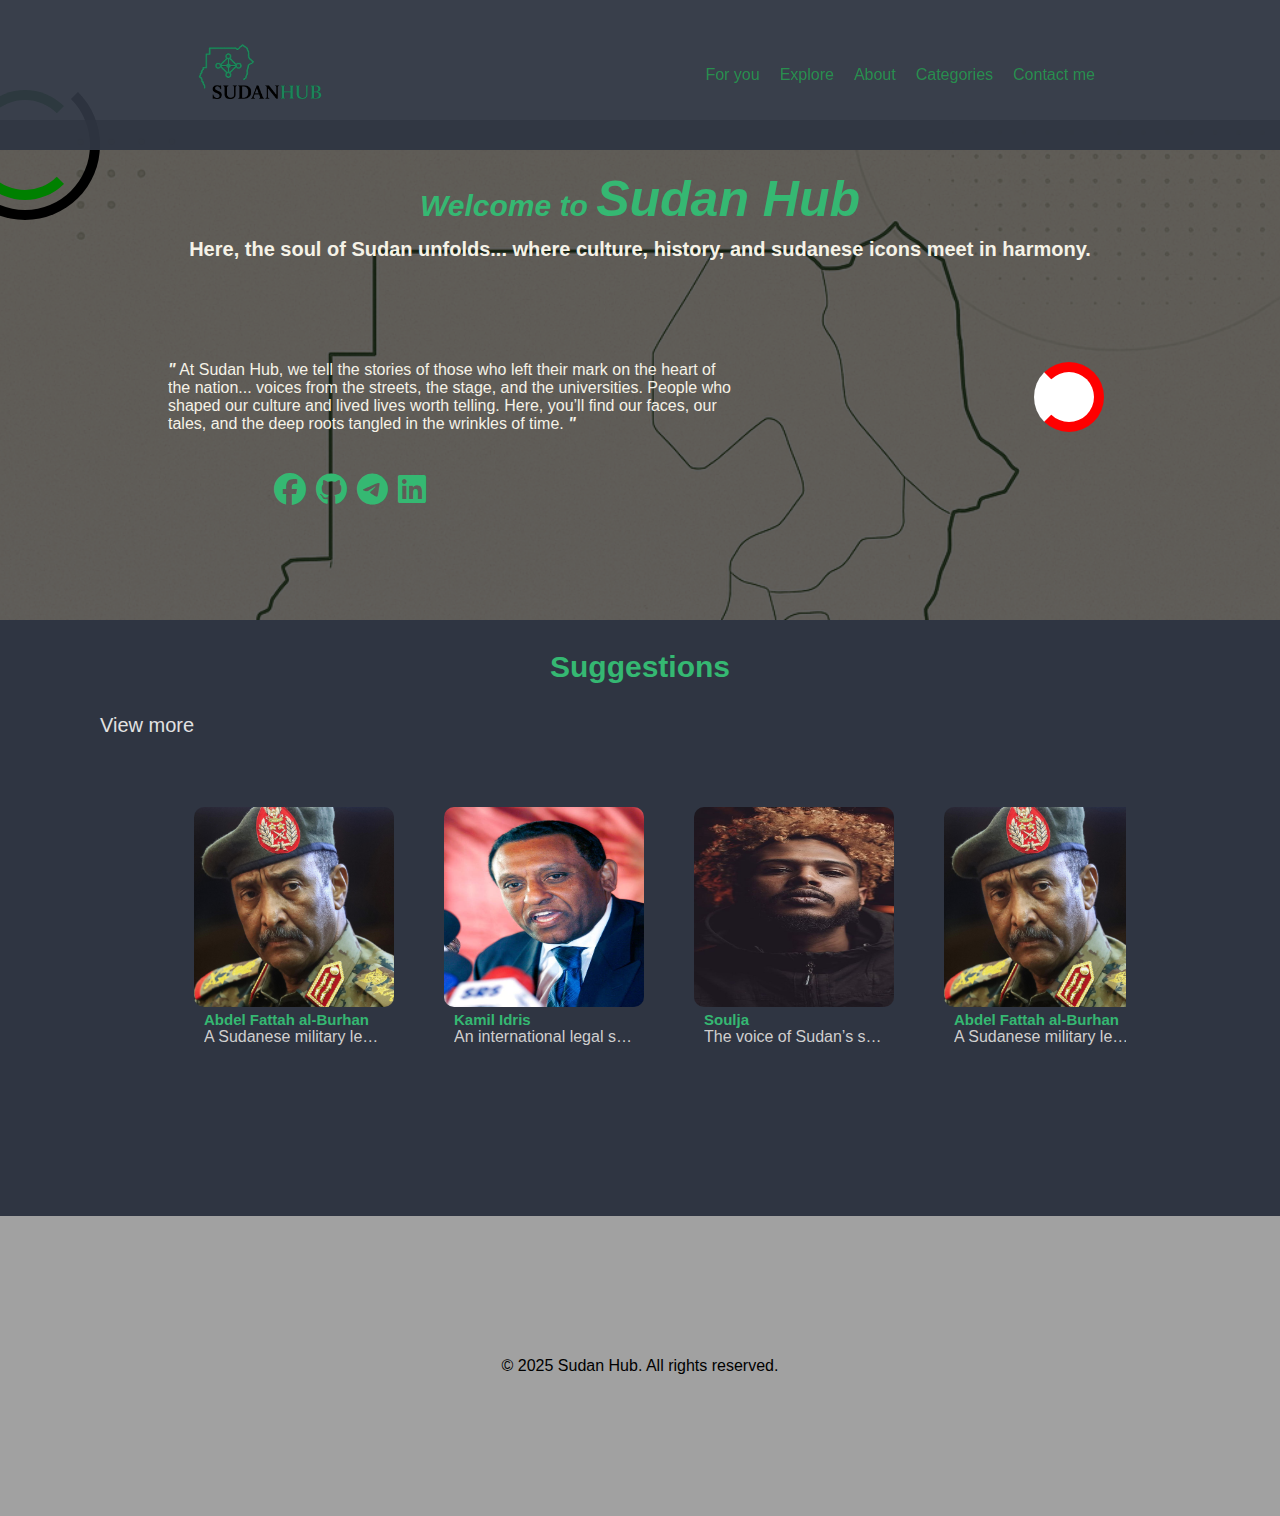
<file: index.html>
<!DOCTYPE html>
<html lang="en">
    <head>
        <meta charset="UTF-8">
        <meta name="viewport" content="width=device-width, initial-scale=1.0">
        <title>Sudan Hub</title>
        <link rel="stylesheet" href="css/style.css">
        <link rel="stylesheet" href="https://cdnjs.cloudflare.com/ajax/libs/font-awesome/6.5.0/css/all.min.css">
    </head>
    <body>
        <header class="header" style="grid-area: head;">
            <img class="logo" src="images/logo.png" alt="Sudan Hub Logo" width="150px" height="auto">
            <nav class="navigation" style="grid-area: nav;">
                <ul>
                    <li><a href="html/nav/for-you.html" target="_blank">For you</a></li>
                    <li><a href="html/nav/explore.html" target="_blank">Explore</a></li>
                    <li class="dropdown">
                        <a href="html/nav/about.html" target="_blank">About</a>
                        <ul class="dropdown-menu">
                            <li><a href="html/nav/about.html" target="_blank">About Sudan Hub</a></li>
                            <li><a href="#">About me</a></li>
                        </ul>
                    </li>
                    <li class="dropdown">
                         <a href="html/nav/categories.html" target="_blank">Categories</a>
                         <ul class="dropdown-menu">
                             <li><a href="html/nav/dropdown/characters.html" target="_blank">Influential Figures</a></li>
                             <li><a href="html/nav/dropdown/culture.html" target="_blank">Culture</a></li>
                             <li><a href="html/nav/dropdown/history.html" target="_blank">History</a></li>
                             <li><a href="html/nav/dropdown/presidents.html" target="_blank">Presidents</a></li>
                         </ul>
                    </li>
                    <li><a href="mailto:codemo.devx@gmail.com">Contact me</a></li>
                </ul>
            </nav>
        </header>
        <article style="grid-area: cont;">
            <section class="sec-1">
                <h1 class="title-no1">Welcome to <span class="span-no1">Sudan Hub</span></h1>
                <div class="text-no1">Here, the soul of Sudan unfolds...
                        where culture, history, and sudanese icons meet in harmony.
                </div>
                <div class="sec-1-text">
                    <p><span class="span-no2">"</span> At Sudan Hub, we tell the stories of those who left their
                        mark on the heart of the nation... voices from the streets, the stage, and the universities.
                        People who shaped our culture and lived lives worth telling. Here, you’ll find our faces,
                        our tales, and the deep roots tangled in the wrinkles of time. <span class="span-no2">"</span>
                    </p>
                    <div class="anmi"></div>
                </div>
                <div class="icons">
                    <a href="https://www.facebook.com/profile.php?id=61577130180269" target="_blank">
                        <i class="fab fa-facebook fa-2x"></i>
                    </a>
                    <a href="https://github.com/codemo-x" target="_blank">
                        <i class="fab fa-github fa-2x"></i>
                    </a>
                    <a href="https://t.me/sudanhub" target="_blank">
                        <i class="fab fa-telegram fa-2x"></i>
                    </a>
                    <a href="" target="_blank">
                        <i class="fab fa-linkedin fa-2x"></i>
                    </a>
                </div>
            </section>
            <section class="sec-2">
                <h1 class="title-sec2">Suggestions</h1>
                <a href="html/nav/dropdown/characters.html" target="_blank" class="view">View more</a>
                <div class="slides">
                    <a href="#" target="_blank" class="slide no1">
                        <img src="images/borhan.jpg" alt="Abdel fattah al-burhan" width="200px" height="200px">
                        <h2>Abdel Fattah al-Burhan</h2>
                        <p>A Sudanese military leader
                        at the heart of the political
                        scene since the revolution,
                        steering the country through
                        a complex transitional period
                        </p>
                    </a>
                    <a href="#" target="_blank" class="slide no2">
                        <img src="images/kamel.jpg" alt="Kamil Idris" width="200px" height="200px">
                        <h2>Kamil Idris</h2>
                        <p>An international legal
                        scholar and academic,
                        known for his reasoned voice...
                        returning to lead Sudan as Prime
                        Minister at a pivotal moment
                        </p>
                    </a>
                    <a href="#" target="_blank" class="slide no3">
                        <img src="images/solja.jpg" alt="soulja" width="200px" height="200px">
                        <h2>Soulja</h2>
                        <p>The voice of Sudan’s
                        streets...through rap,
                        he channels a generation’s
                        pain, resistance, and cry for freedom
                        </p>
                    </a>
                    <a href="#" target="_blank" class="slide no4">
                        <img src="images/borhan.jpg" alt="Abdel fattah al-burhan" width="200px" height="200px">
                        <h2>Abdel Fattah al-Burhan</h2>
                        <p>A Sudanese military leader
                        at the heart of the political
                        scene since the revolution,
                        steering the country through
                        a complex transitional period
                        </p>
                    </a>
                    <a href="#" target="_blank" class="slide no5">
                        <img src="images/kamel.jpg" alt="Kamil Idris" width="200px" height="200px">
                        <h2>Kamil Idris</h2>
                        <p>An international legal
                        scholar and academic,
                        known for his reasoned voice...
                        returning to lead Sudan as Prime
                        Minister at a pivotal moment
                        </p>
                    </a>
                    <a href="#" target="_blank" class="slide no6">
                        <img src="images/solja.jpg" alt="soulja" width="200px" height="200px">
                        <h2>Soulja</h2>
                        <p>The voice of Sudan’s
                        streets...through rap,
                        he channels a generation’s
                        pain, resistance, and cry for freedom
                        </p>
                    </a>
                    <a href="#" target="_blank" class="slide no7">
                        <img src="images/borhan.jpg" alt="Abdel fattah al-burhan" width="200px" height="200px">
                        <h2>Abdel Fattah al-Burhan</h2>
                        <p>A Sudanese military leader
                        at the heart of the political
                        scene since the revolution,
                        steering the country through
                        a complex transitional period
                        </p>
                    </a>
                    <a href="#" target="_blank" class="slide no8">
                        <img src="images/kamel.jpg" alt="Kamil Idris" width="200px" height="200px">
                        <h2>Kamil Idris</h2>
                        <p>An international legal
                        scholar and academic,
                        known for his reasoned voice...
                        returning to lead Sudan as Prime
                        Minister at a pivotal moment
                        </p>
                    </a>
                    <a href="#" target="_blank" class="slide no9">
                        <img src="images/solja.jpg" alt="soulja" width="200px" height="200px">
                        <h2>Soulja</h2>
                        <p>The voice of Sudan’s
                        streets...through rap,
                        he channels a generation’s
                        pain, resistance, and cry for freedom
                        </p>
                    </a>
                </div>
            </section>
        </article>
        <footer class="footer" style="grid-area: foot;">
            <p>&copy; 2025 Sudan Hub. All rights reserved.</p>
        </footer>
    </body>
</html>
</file>
<file: css/style.css>
* {
    margin: 0;
    padding: 0;
    box-sizing: border-box;
    font-family: Arial, Helvetica, sans-serif;
}

.header {
    background-color: #2f3542f3;
    width: 100%;
    position: fixed;
    z-index: 999;
    display: flex;
    justify-content: space-around;
    align-items: center;
    min-height: 50px;
}

.navigation > ul {
    list-style: none;
    display: flex;
    gap: 20px;
    margin: 0;
    padding: 0;
    position: relative;
}

.navigation a {
    text-decoration: none;
    color: rgba(36, 172, 81, 0.733);
}

.navigation > ul > li > a:hover {
    color: #1b4d32;
    border: 1px solid #1b4d32;
    padding: 5px;
    border-radius: 5px;
}

.navigation li {
    position: relative;
}

.dropdown-menu {
    list-style: none;
    display: none;
    position: absolute;
    top: 100%;
    left: 0;
    background-color: #f5f2e7;
    box-shadow: 0 2px 10px rgba(0, 0, 0, 0.1);
    min-width: 150px;
    z-index: 100;
}

.dropdown-menu li a {
    padding: 10px;
    display: block;
    color: #2e6b45;
}

.dropdown:hover .dropdown-menu {
    display: block;
}

.dropdown-menu li a:hover {
    background-color: #e2e2e2;
    color: #1b4d32;
}

article {
    padding-top: 120px;
    
}

.sec-1 {
    padding: 50px;
    color: #f5f2e7;
    height: 500px;
    background-image: url(../images/sec1.png);
    background-repeat: no-repeat;
    background-size: cover;
    background-attachment: fixed;
    z-index: 998;
    position: relative;
}

.sec-1::before {
    content: "";
    width: 100%;
    height: 100%;
    position: absolute;
    background-color: rgba(0, 0, 0, 0.623);
    top: 0;
    left: 0;
    z-index: -1;
}

.sec-1 h1 {
    color: #35b872;
    font-size: 30px;
    margin-bottom: 10px;
    font-family: 'Trebuchet MS', 'Lucida Sans Unicode', 'Lucida Grande', 'Lucida Sans', Arial, sans-serif;
    font-style: oblique;
    text-align: center;
}

.sec-1 h1 .span-no1 {
    font-size: 50px;
    font-weight: bold;
    font-family: 'Gill Sans', 'Gill Sans MT', Calibri, 'Trebuchet MS', sans-serif;
}

.sec-1 .text-no1 {
    font-size: 20px;
    font-weight: bold;
    text-align: center;
    margin-bottom: 100px;
}

.sec-1 > p {
    font-size: 20px;
    width: 60%;
}

.sec-1 .span-no2 {
    font-style: oblique;
    font-weight: bold;
    font-family: 'Gill Sans', 'Gill Sans MT', Calibri, 'Trebuchet MS', sans-serif;
}

.anmi {
    width: 70px;
    height: 70px;
    background-color: white;
    border: 10px solid red;
    border-left: 10px solid transparent;
    border-radius: 50%; 
    animation: rotate 3s linear infinite;
}

.anmi::before {
    content: "";
    width: 90px;
    height: 90px;
    border: 10px solid green;
    border-right: 10px solid transparent;
    border-radius: 50%;
    position: absolute;
    top: -30px;
    left: -30px;
    animation: rotate 1s 0.5s linear infinite;
}

.anmi::after {
    content: "";
    width: 130px;
    height: 130px;
    border: 10px solid black;
    border-top: 10px solid transparent;
    border-radius: 50%;
    position: absolute;
    top: -50px;
    left: -50px;
    animation: rotate 2s linear infinite;
}

.sec-1-text {
    width: 80%;
    margin: 0 auto;
    display: grid;
    grid-template-columns: 60% 40%;
    align-items: center;
    gap: 300px;
}

.icons{
    display: flex;
    flex-flow: row nowrap;
    gap: 10px;
    width: 200px;
    justify-content: center;
    margin-top: 40px;
    margin-left: 200px;
}

.icons a {
    text-decoration: none;
    color: #35b872;
}

@keyframes rotate {
    to {
        transform: rotate(360deg);
    }
}

.sec-2 {
    background-color: #2f3542;
    padding: 50px 100px 100px;
}

.sec-2 .title-sec2 {
    font-size: 30px;
    text-align: center;
    color: #35b872;
    font-weight: bold;
    margin-bottom: 30px;
    margin-top: -20px;
}

.sec-2 > .view {
    text-decoration: none;
    font-size: 20px;
    color: #e2e2e2;
}

.sec-2 .view:hover {
    text-decoration: underline;
    color: #a1a1a1;
}

.sec-2  .slides {
    display: flex;
    justify-content: space-between;
    justify-content: flex-start;
    width: 90%;
    padding: 50px 30px;
    margin: 0 auto;
    gap: 30px;
    overflow-x: scroll;
    scroll-behavior: smooth;
}

.slides::-webkit-scrollbar {
    height: 10px;
}
.slides::-webkit-scrollbar-track {
    background: #00000049;
    border-radius: 5px;
}
.slides::-webkit-scrollbar-thumb {
    background: #35b872;
    border-radius: 5px;

}

.slide {
    width: 220px;
    height: auto;
    padding: 20px;
    text-decoration: none;
    transition: 0.5 ease;
}

.sec-2 > .slides > .slide:hover {
    border-radius: 20px;
    box-shadow: 5px 5px 20px black;
    transform: scale(1.1);
}

.slide h2 {
    font-size: 15px;
    color: #35b872;
}

.slide p {
    width: 100%;
    white-space: nowrap;
    overflow: hidden;
    text-overflow: ellipsis;
    color: #cfcfcf;
}

.slide img {
    border-radius: 10px;
    margin-left: -10px;
}

.footer {
    display: flex;
    justify-content: center;
    align-items: center;
    height: 300px;
    background-color: #a1a1a1;
}
</file>
